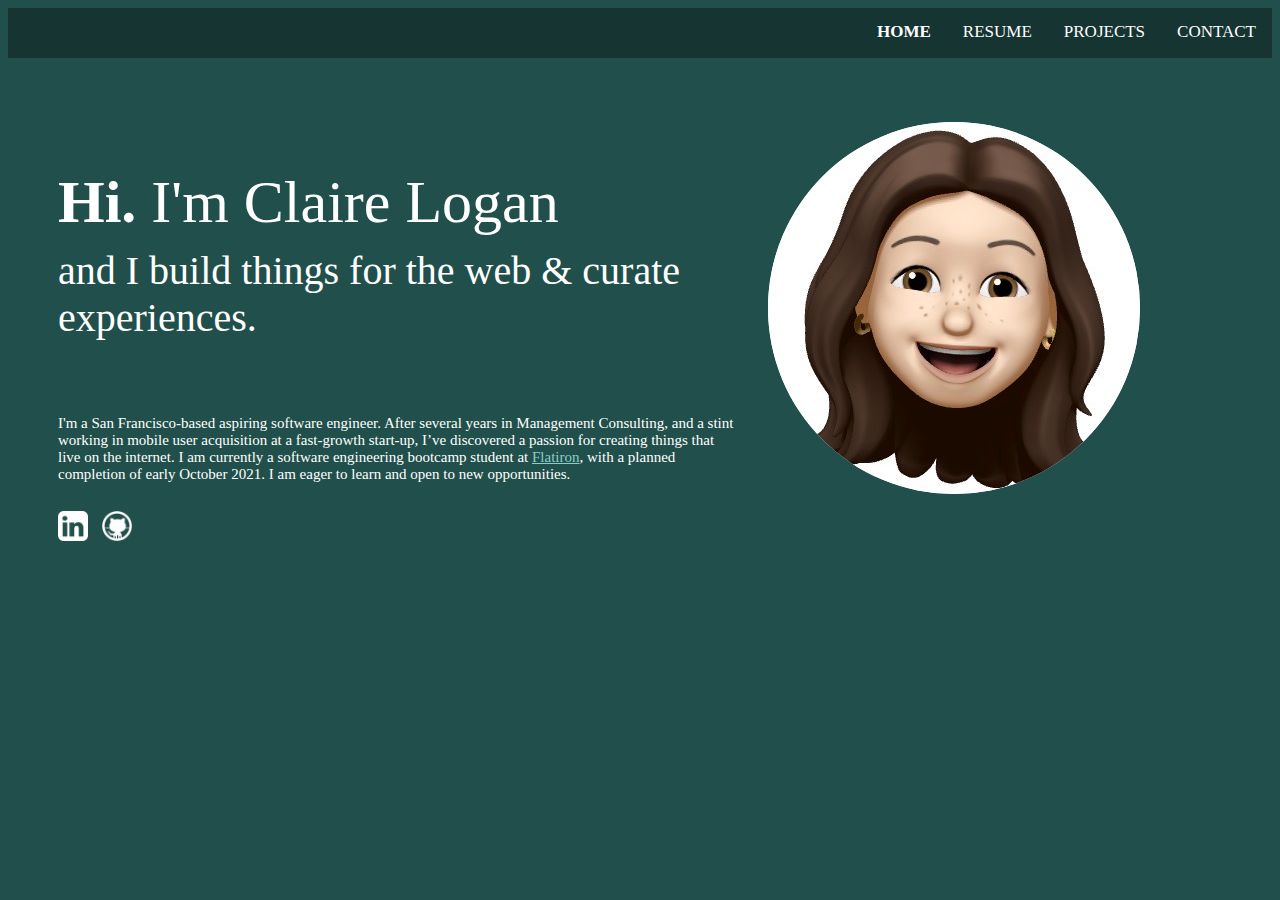
<file: index.html>
<!DOCTYPE html>
  <html lang="en">
    <head>
      <link rel="stylesheet" href="style.css">
      <title>My Website</title>
    </head>
    <body>
      <script src="script.js"></script>
      <header id="nav-bar">
          <div class="topnav">
              <a href="contact.html">CONTACT</a>
              <a href="projects.html">PROJECTS</a>
              <a href="resume.html">RESUME</a>
              <a class="active" href="index.html">HOME</a>
          </div>
      </header>
  
    <div class="body-containers">
        <div id="left-side">
            <p id="greeting"><b>Hi.</b> I'm Claire Logan </p> 
            <p id="secondLine">and I build things for the web & curate experiences.</p>
            <br>
            <br>
            <br>
            <p id="briefBio">I'm a San Francisco-based aspiring software engineer. After several years in Management Consulting, and a stint working in mobile user acquisition at a fast-growth start-up, I’ve discovered a passion for creating things that live on the internet. I am currently a software engineering bootcamp student at <a href="https://flatironschool.com/">Flatiron</a>, with a planned completion of early October 2021. I am eager to learn and open to new opportunities. 
            </p>
            <br>
            <a href="https://www.linkedin.com/in/clairelogan1/" target="_blank"><img src="./images/li.png" alt="Linkedin" id="Linkedin-logo" class="logos"><a>
            <a href="https://github.com/clogan1" target="_blank"><img src="./images/git.png" alt="Github" id="Github-logo" class="logos"> </a>
        </div>
  
        <div id="right-side">
            <img src="./images/memoji.jpg" alt="Claire" id="memoji">
            <br/>
           
        </div>
  
    </div>
  
    </body>
  </html>
</file>
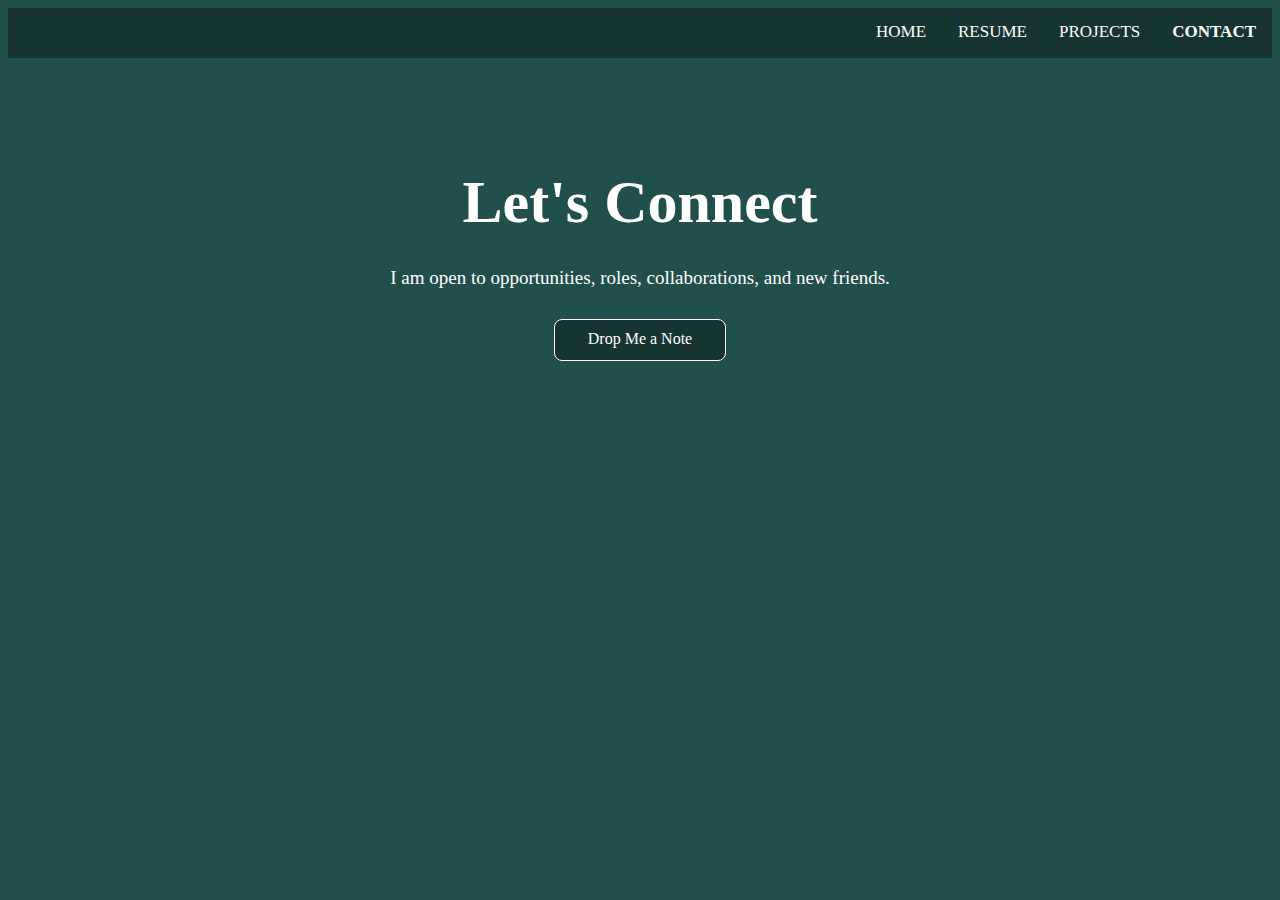
<file: contact.html>
<!DOCTYPE html>
<html lang="en">
  <head>
    <link rel="stylesheet" href="style.css">
    <title>Contact</title>
  </head>
  <body>
    <script src="script.js"></script>
    <header id="nav-bar">
        <div class="topnav">
            <a class="active" href="contact.html">CONTACT</a>
            <a href="projects.html">PROJECTS</a>
            <a href="resume.html">RESUME</a>
            <a href="index.html">HOME</a>
        </div>
    </header>

  <div id="contactGreeting">
    <p id="letsConnect">Let's Connect</p>
    <p id="connectP">I am open to opportunities, roles, collaborations, and new friends.</p>
    <p id="emailButton" onclick="sendEmail();"> Drop Me a Note</p>

  </div>

  </body>
</html>
</file>
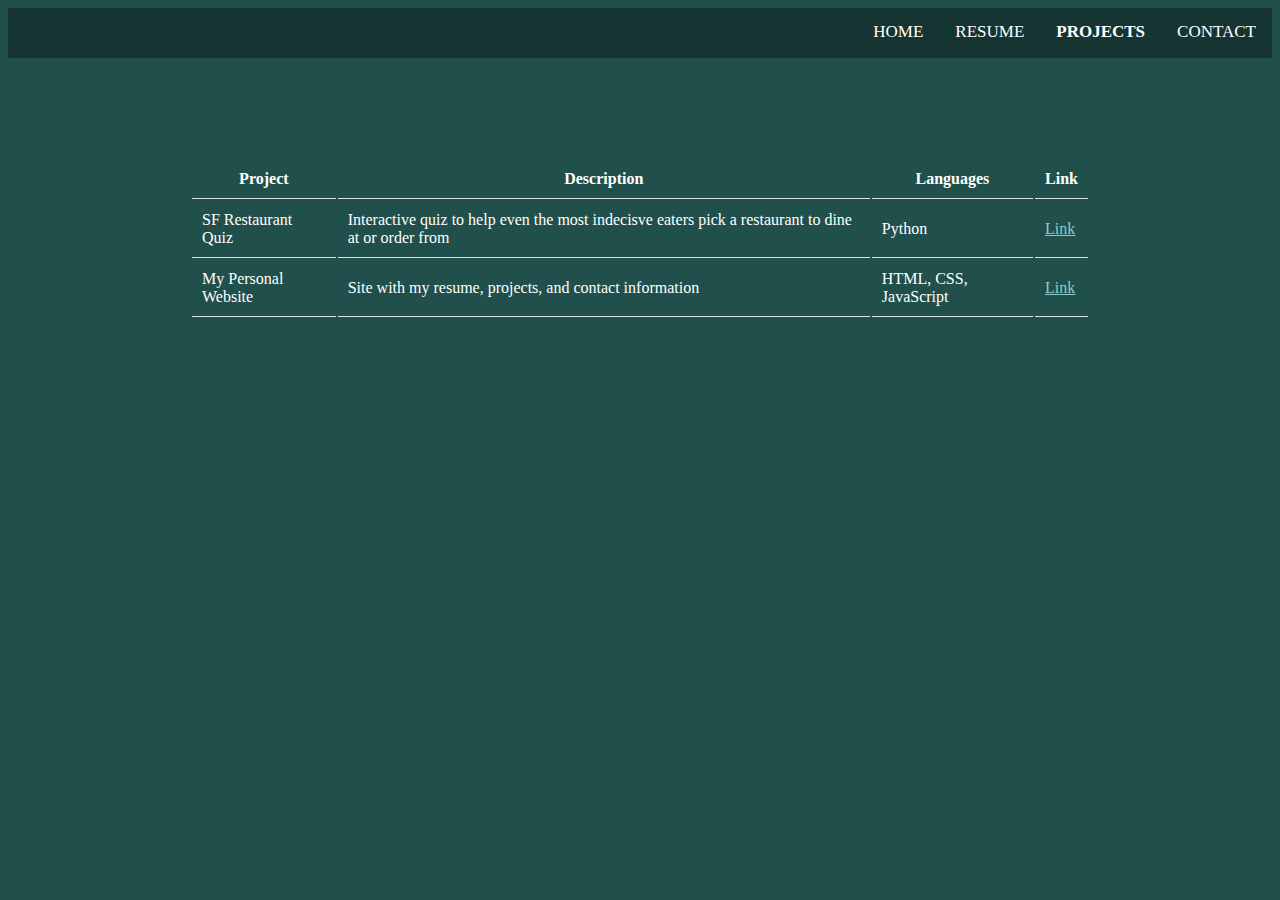
<file: projects.html>
<!DOCTYPE html>
<html lang="en">
  <head>
    <link rel="stylesheet" href="style.css">
    <title>Projects</title>
  </head>
  <body>
    <script src="script.js"></script>
    <header id="nav-bar">
        <div class="topnav">
            <a href="contact.html">CONTACT</a>
            <a class="active" href="projects.html">PROJECTS</a>
            <a href="resume.html">RESUME</a>
            <a href="index.html">HOME</a>
        </div>
    </header>

  <div class="body-containers">
      <table id="projectTable">
        <tr id="tableHeading">
          <th>Project</th>
          <th>Description</th>
          <th>Languages</th>
          <th>Link</th>
        </tr>
        <tr class="projectList">
          <td>SF Restaurant Quiz</td>
          <td>Interactive quiz to help even the most indecisve eaters pick a restaurant to dine at or order from</td>
          <td>Python</td>
          <td><a href="https://replit.com/@clogan/Final-Project#main.py">Link</a></td>
        </tr>
        <tr class="projectList">
          <td>My Personal Website</td>
          <td>Site with my resume, projects, and contact information</td>
          <td>HTML, CSS, JavaScript</td>
          <td><a href="https://clogan1.github.io/phase0-project-my-website/index.html">Link</a></td>
        </tr>

      </table>

  
  </div>

  </body>
</html>
</file>
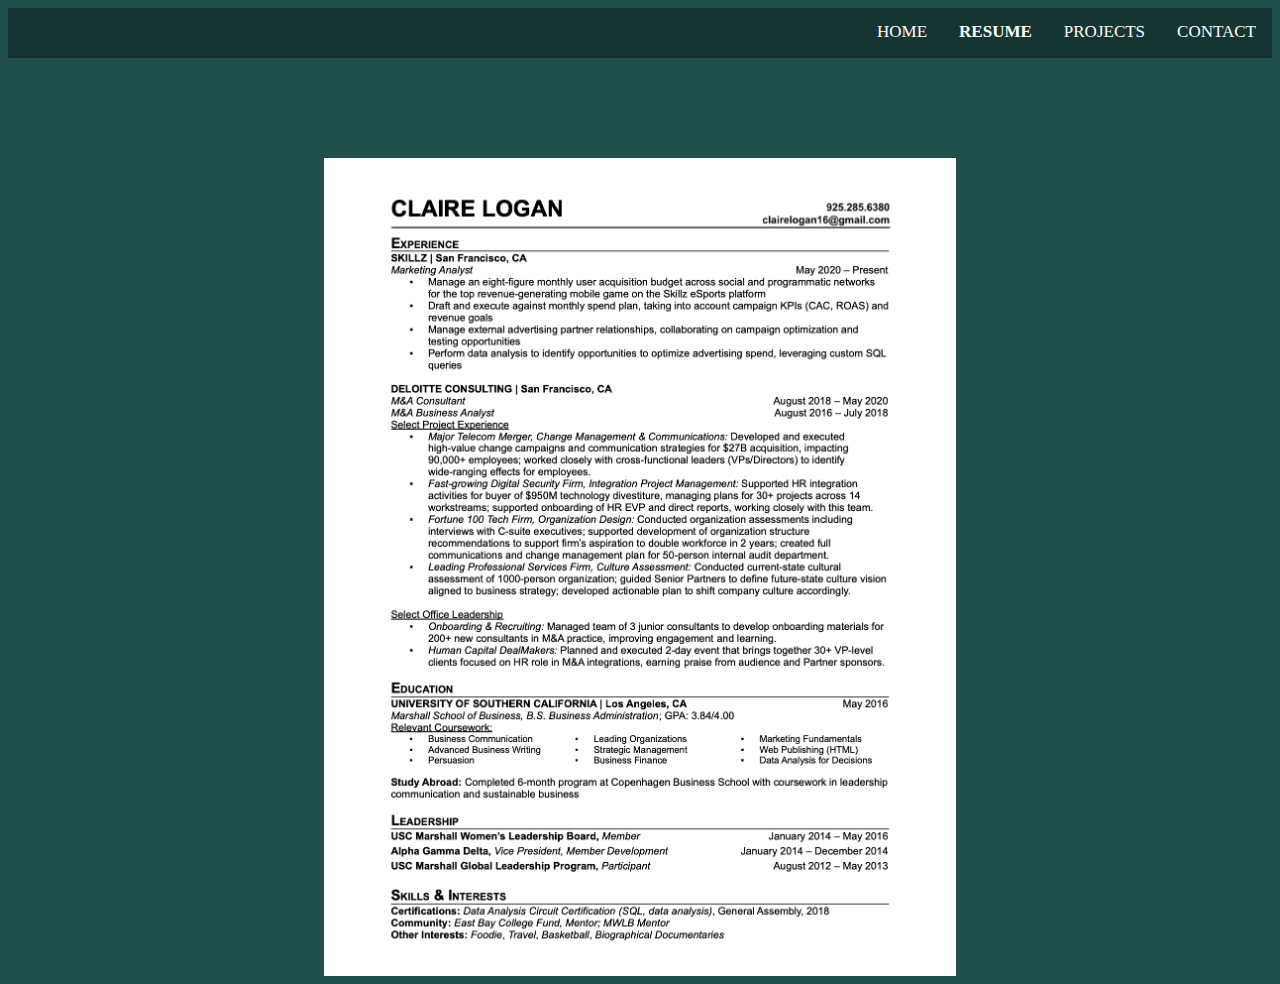
<file: resume.html>
<!DOCTYPE html>
<html lang="en">
  <head>
    <link rel="stylesheet" href="style.css">
    <title>Resume</title>
  </head>
  <body>
    <script src="script.js"></script>
    <header id="nav-bar">
        <div class="topnav">
            <a href="contact.html">CONTACT</a>
            <a href="projects.html">PROJECTS</a>
            <a class="active" href="resume.html">RESUME</a>
            <a href="index.html">HOME</a>
        </div>
    </header>

  <div class="body-containers">
      
    <a href="./myResume.pdf"><img src="./myResume.jpg" alt="resumeimage" id="resume_pdf"></a>

  </div>

  </body>
</html>
</file>
<file: style.css>
body {

    background-color: #214F4B;
    font-family: Verdana;
    color: white;
}


header {
    width: 100%;
    height: 50px;
    background-color: #163432;
}

.topnav a {
    float: right;
    color: white;
    text-align: center;
    padding: 14px 16px;
    text-decoration: none;
    font-size: 17px;
    font-family: Verdana;
  }

.topnav a:hover {
    font-weight: bold;
}

.topnav a.active {
    font-weight: bold;
}

.body-containers div {
    float: left;
}

#left-side {
    width: 700px;
    height: 500px;
    top: 50%;
    padding-left: 40px;
}

#right-side {
    width: 300px;
    height: 500px;
    top: 50%;
    padding-left: 20px;
    display: flex;
    align-items: center;


}

#greeting {
    padding-top: 100px;
    color: white;
    font-family: Verdana;
    font-size: 60px;
    margin: 10px;

}

#secondLine {
    color: white;
    font-family: Verdana;
    font-size: 40px;
    margin: 10px;

}

#briefBio {
    color: white;
    font-family: Verdana;
    font-size: 15px;
    margin: 10px;
}

#briefBio a {
    color: #89CEC8;
}

#memoji {
    background-color: white;
    border-radius: 50%;
    text-align: center;
}


.logos {
    width: 30px;
    height: 30px;
    padding-left: 10px;
}

#resume_pdf {
    padding-top: 100px;
    width: 50%;
    height: 50%;
    margin-left: auto;
    margin-right: auto;
    display: block;

}

#projectTable {
    padding-top: 100px;
    width: 900px;
    margin: auto;
   /* table-layout: fixed; */

}

th, td {
    border-bottom: 1px solid #ddd;
    padding: 10px;
    overflow: hidden;

}

tr:hover {background-color: #163432;}

#projectTable a {
    color: #89CEC8;
}

#contactGreeting {
    padding-top: 100px;
    width: 800px;
    margin: auto;
    text-align: center;
    font-family: Verdana;

}

#letsConnect {
    font-size: 60px;
    font-weight: bold;
    font-family: Verdana;
    margin: 10px;

}

#connectP {
    font-size: 19px;
    font-family: Verdana;
    margin: 30px;
}

#emailButton {
    margin-top: 30px;
    background-color: #163432;
    width: 150px;
    height: 20px;
    border-style: solid;
    border-color: white;
    border-width: 1px;
    padding: 10px;
    margin-right: auto;
    margin-left: auto;
    border-radius: 8px;
}

#emailButton:hover {
    background-color: #89CEC8;
}

.mailto {
    color: white;
    text-decoration: none;

}
</file>
